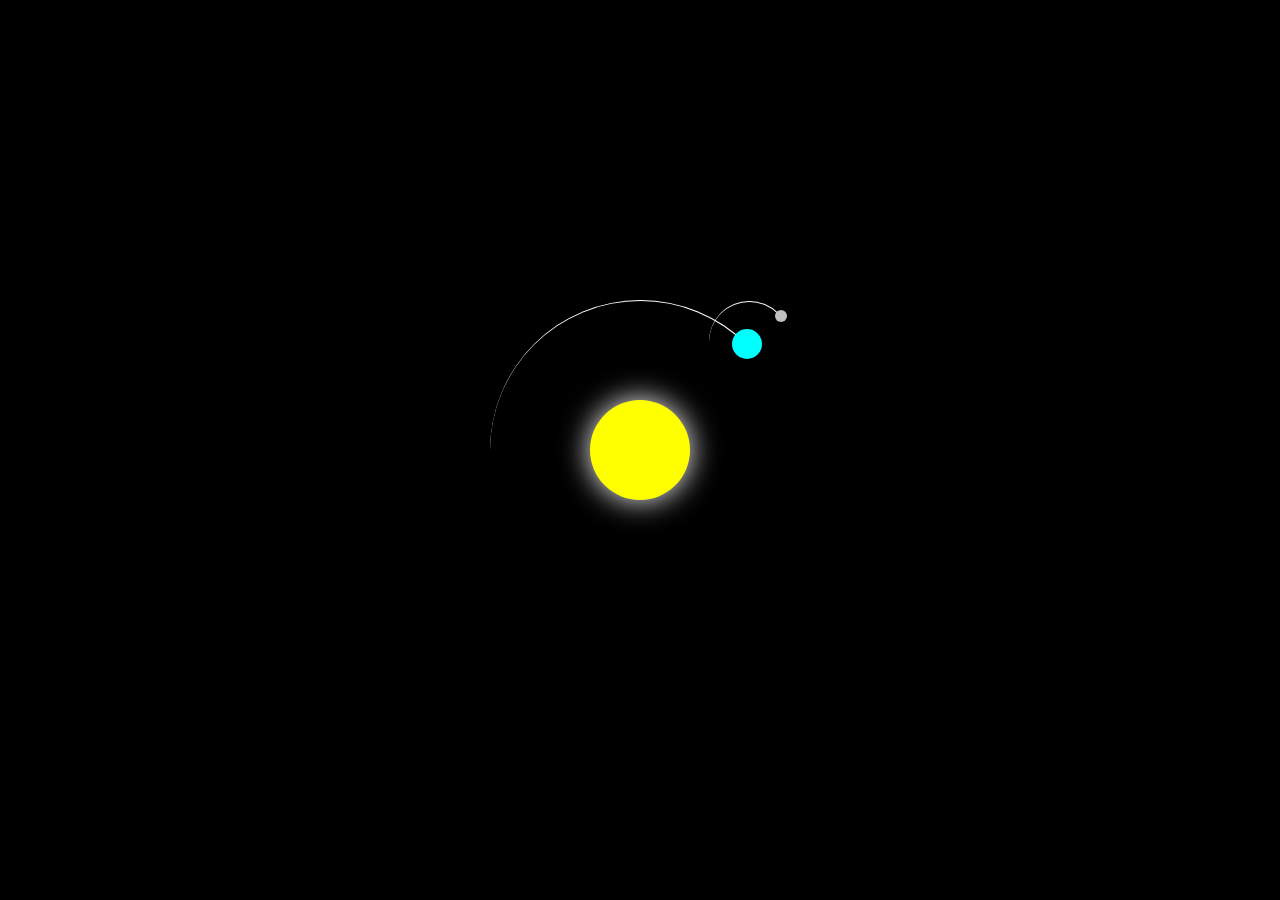
<file: images/theorbit.html>
<!DOCTYPE html>
<html>
<head>
    <style>
       body{
          margin:0;
          height: 100vh;
          display: flex;
          align-items: center;
          justify-content: center
             ;
          background-color: black
             ;
             overflow: hidden;
       }
       .container{
           font-size: 10px;
           width:40em;
           height: 40em;
           position: relative;
       }
       .sun{
         position: absolute;
         top: 15em;
         left: 15em;
         width: 10em;
         height: 10em;
         background-color: yellow;
         border-radius: 50%;
         box-shadow: 0 0 3em white;
       }
       .earth,.moon{
         position: absolute;
         border-style: solid;
         border-color: white
               transparent
               transparent
               transparent;
         border-width: 0.1em 0.1em 0 0;
         border-radius: 50%;
       } 
       .earth{
            top: 5em;
            left: 5em;
            width: 30em;
            height: 30em;
            animation: orbit 36.5s linear infinite;
       }
       .moon{
            top: 0;
            right: 0;
            width: 8em;
            height: 8em;
            animation: orbit 2.7s linear infinite;
       }
       .earth::before,
       .moon::before {
            content: '';
            position:absolute;
            border-radius: 50%;
       }
       .earth::before{
           top:2.8em;
           right:2.8em;
           width:3em;
           height: 3em;
           background-color: aqua;
       }
       .moon::before{
        top:0.8em;
        right:0.2em;
        width: 1.2em;
        height: 1.2em;
        background-color: silver;
       }
        @keyframes orbit {
          to { transform: rotate(360deg);}
        }

    </style>
</head>
<body>
    <div class="container">
      <div class="sun"></div>
      <div class="earth">
           <div class="moon"></div>
      </div>
    </div>
</body>
</html>
</file>
